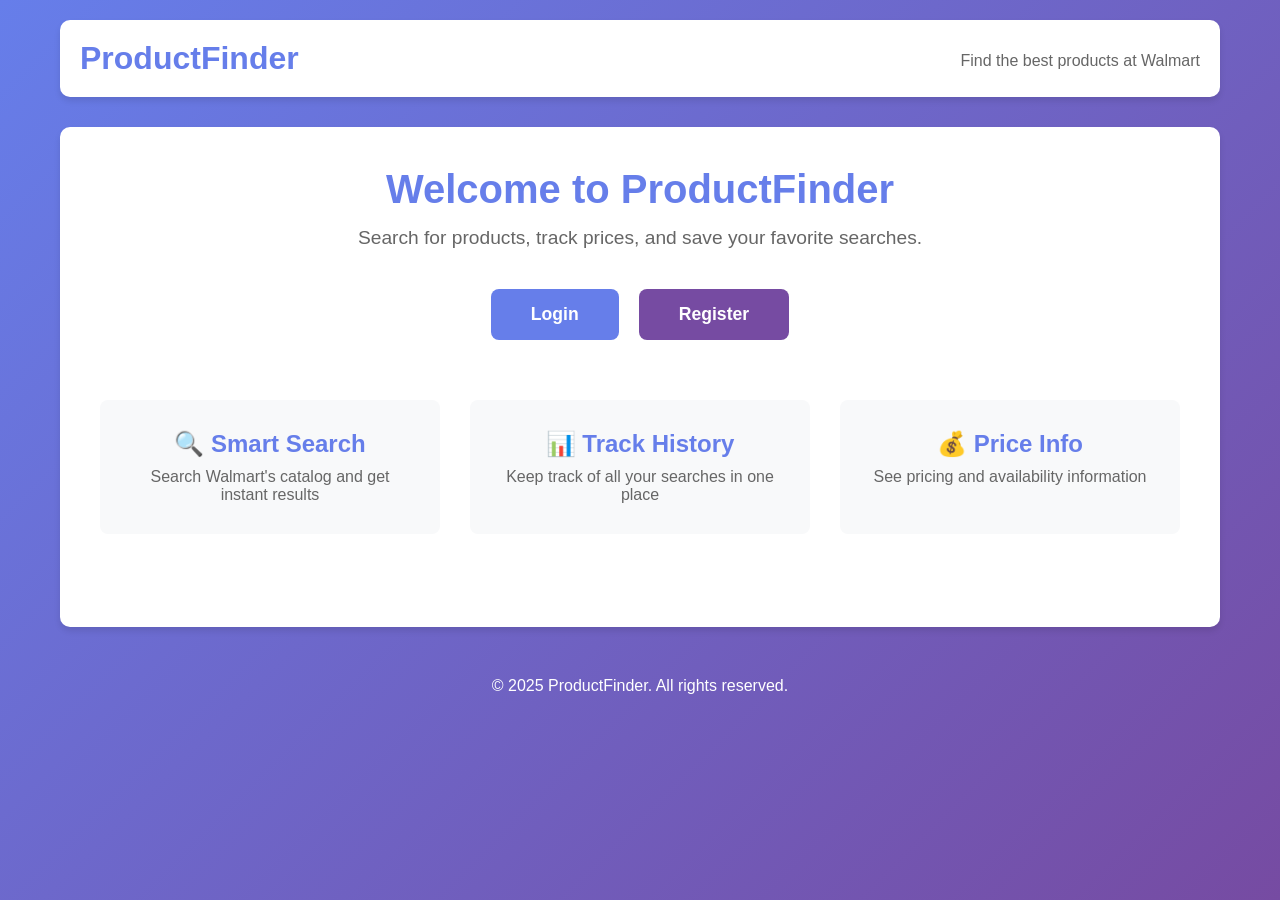
<file: frontend/index.html>
<!DOCTYPE html>
<html lang="en">
<head>
    <meta charset="UTF-8">
    <meta name="viewport" content="width=device-width, initial-scale=1.0">
    <title>ProductFinder - Home</title>
    <link rel="stylesheet" href="/static/css/style.css">
</head>
<body>
    <div class="container">
        <header>
            <h1>ProductFinder</h1>
            <p class="tagline">Find the best products at Walmart</p>
        </header>

        <main class="welcome-section">
            <div class="hero">
                <h2>Welcome to ProductFinder</h2>
                <p>Search for products, track prices, and save your favorite searches.</p>
            </div>

            <div class="cta-buttons">
                <a href="/login" class="btn btn-primary">Login</a>
                <a href="/register" class="btn btn-secondary">Register</a>
            </div>

            <div class="features">
                <div class="feature-card">
                    <h3>🔍 Smart Search</h3>
                    <p>Search Walmart's catalog and get instant results</p>
                </div>
                <div class="feature-card">
                    <h3>📊 Track History</h3>
                    <p>Keep track of all your searches in one place</p>
                </div>
                <div class="feature-card">
                    <h3>💰 Price Info</h3>
                    <p>See pricing and availability information</p>
                </div>
            </div>
        </main>

        <footer>
            <p>&copy; 2025 ProductFinder. All rights reserved.</p>
        </footer>
    </div>
</body>
</html>
</file>
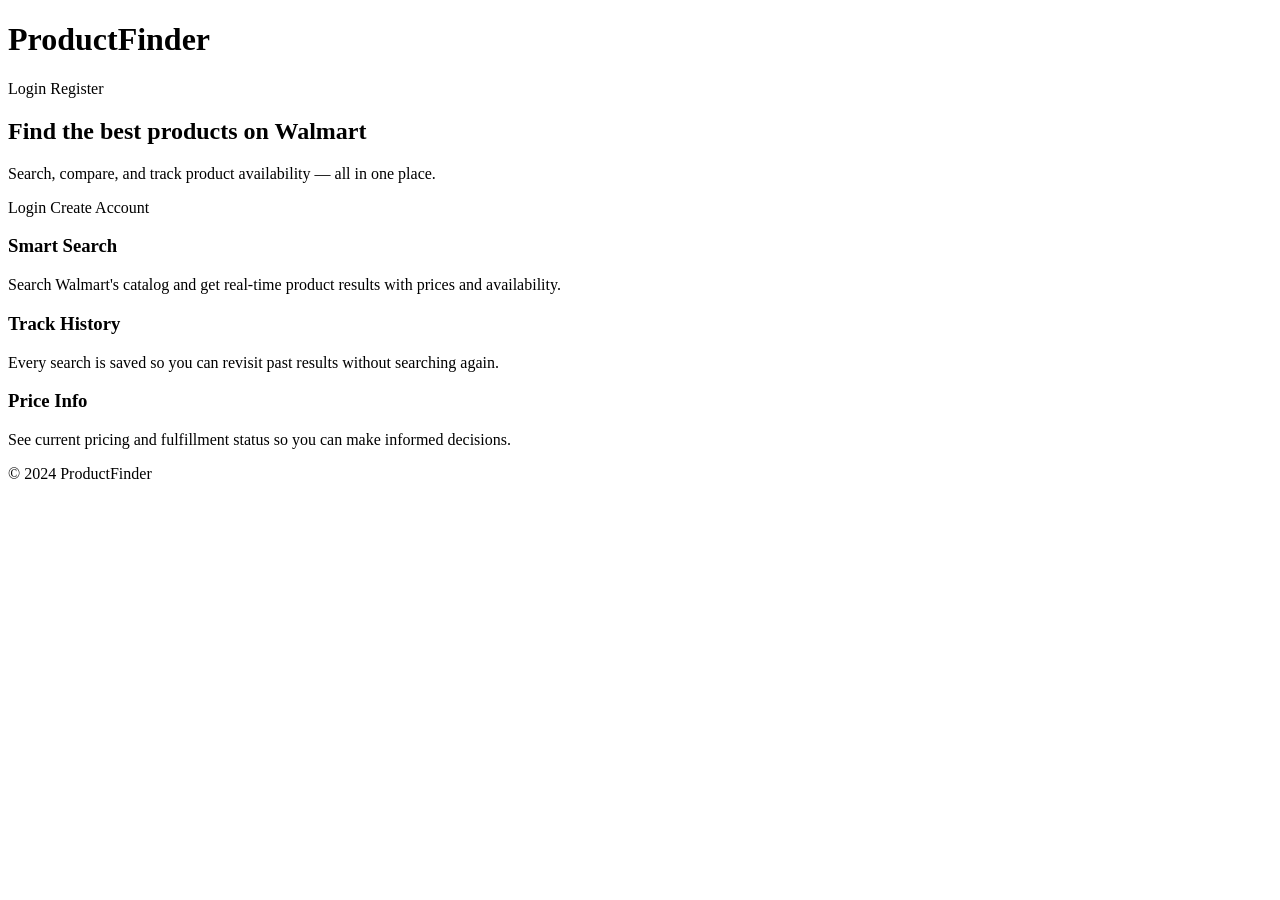
<file: productfinder-java/src/main/resources/templates/index.html>
<!DOCTYPE html>
<html lang="en" xmlns:th="http://www.thymeleaf.org">
<head>
    <meta charset="UTF-8">
    <meta name="viewport" content="width=device-width, initial-scale=1.0">
    <title>ProductFinder</title>
    <link rel="stylesheet" th:href="@{/css/style.css}">
</head>
<body>
    <header>
        <h1>ProductFinder</h1>
        <nav>
            <a th:href="@{/login}">Login</a>
            <a th:href="@{/register}">Register</a>
        </nav>
    </header>

    <main>
        <section class="welcome-section">
            <div class="hero">
                <h2>Find the best products on Walmart</h2>
                <p>Search, compare, and track product availability — all in one place.</p>
                <div class="cta-buttons">
                    <a th:href="@{/login}" class="btn btn-primary">Login</a>
                    <a th:href="@{/register}" class="btn btn-secondary">Create Account</a>
                </div>
            </div>

            <div class="features">
                <div class="feature-card">
                    <h3>Smart Search</h3>
                    <p>Search Walmart's catalog and get real-time product results with prices and availability.</p>
                </div>
                <div class="feature-card">
                    <h3>Track History</h3>
                    <p>Every search is saved so you can revisit past results without searching again.</p>
                </div>
                <div class="feature-card">
                    <h3>Price Info</h3>
                    <p>See current pricing and fulfillment status so you can make informed decisions.</p>
                </div>
            </div>
        </section>
    </main>

    <footer>
        <p>&copy; 2024 ProductFinder</p>
    </footer>
</body>
</html>
</file>
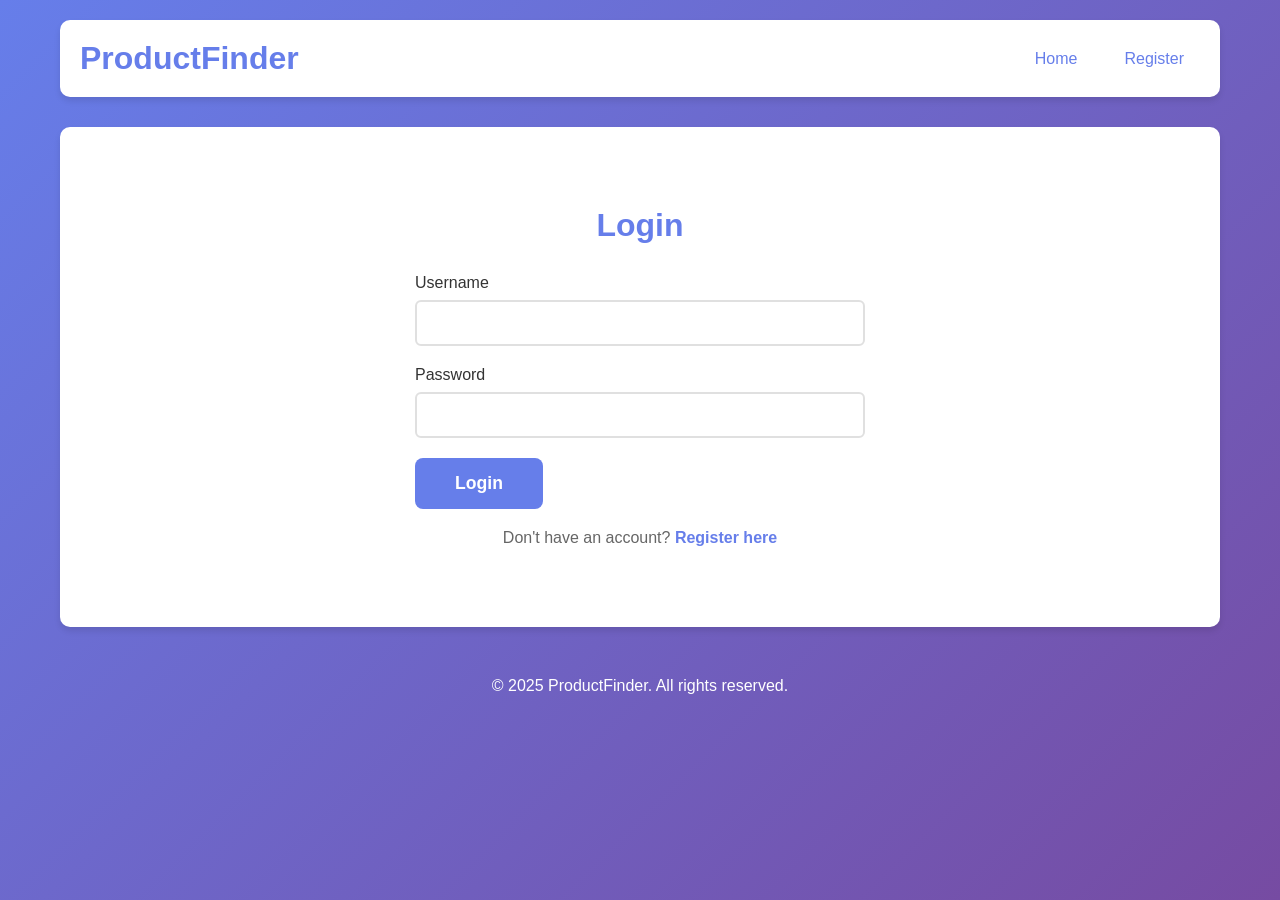
<file: frontend/login.html>
<!DOCTYPE html>
<html lang="en">
<head>
    <meta charset="UTF-8">
    <meta name="viewport" content="width=device-width, initial-scale=1.0">
    <title>Login - ProductFinder</title>
    <link rel="stylesheet" href="/static/css/style.css">
</head>
<body>
    <div class="container">
        <header>
            <h1>ProductFinder</h1>
            <nav>
                <a href="/">Home</a>
                <a href="/register">Register</a>
            </nav>
        </header>

        <main class="auth-section">
            <div class="auth-card">
                <h2>Login</h2>
                <form id="loginForm">
                    <div class="form-group">
                        <label for="username">Username</label>
                        <input type="text" id="username" name="username" required>
                    </div>

                    <div class="form-group">
                        <label for="password">Password</label>
                        <input type="password" id="password" name="password" required>
                    </div>

                    <div id="message" class="message"></div>

                    <button type="submit" class="btn btn-primary">Login</button>
                </form>

                <p class="auth-link">Don't have an account? <a href="/register">Register here</a></p>
            </div>
        </main>

        <footer>
            <p>&copy; 2025 ProductFinder. All rights reserved.</p>
        </footer>
    </div>

    <script src="/static/js/login.js"></script>
</body>
</html>
</file>
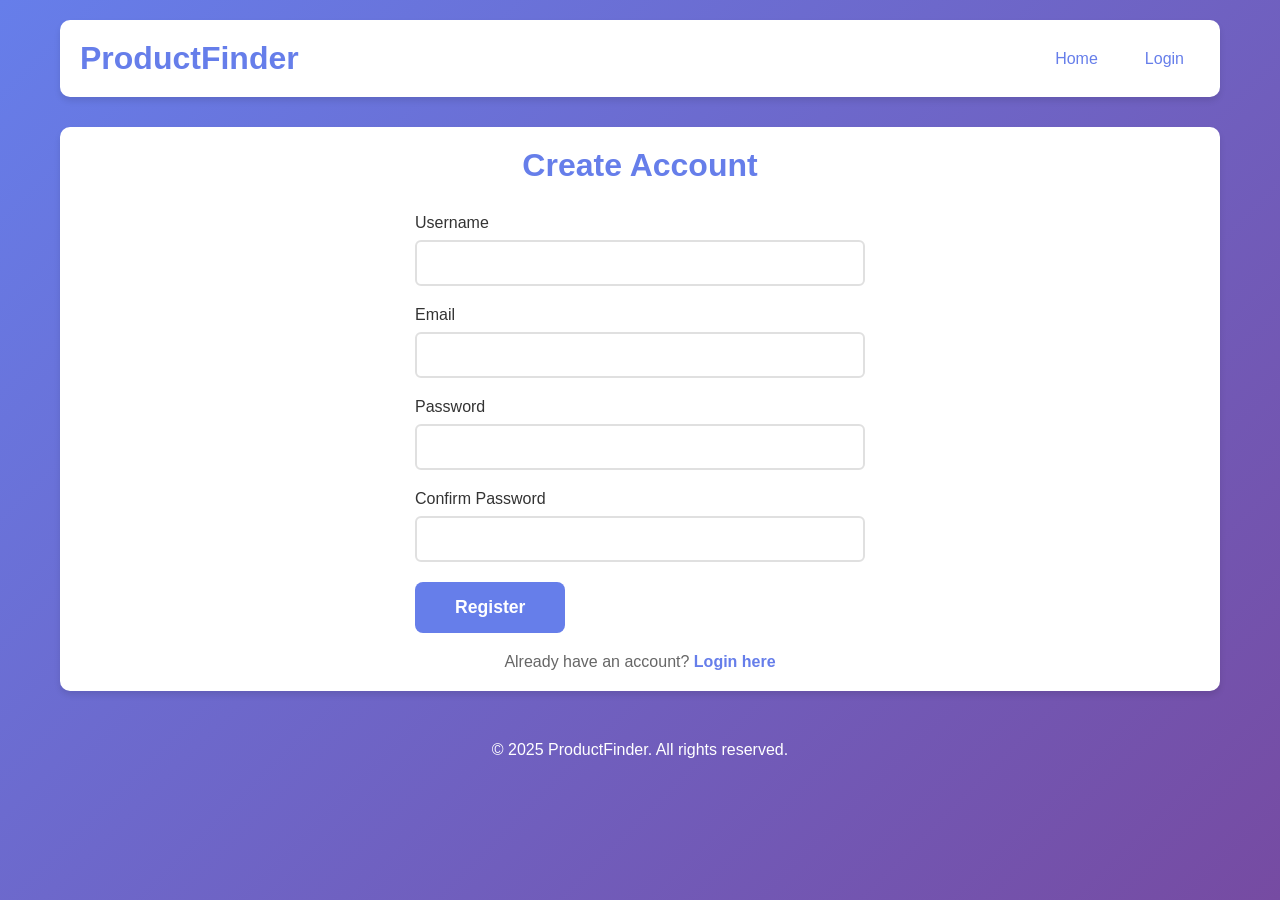
<file: frontend/register.html>
<!DOCTYPE html>
<html lang="en">
<head>
    <meta charset="UTF-8">
    <meta name="viewport" content="width=device-width, initial-scale=1.0">
    <title>Register - ProductFinder</title>
    <link rel="stylesheet" href="/static/css/style.css">
</head>
<body>
    <div class="container">
        <header>
            <h1>ProductFinder</h1>
            <nav>
                <a href="/">Home</a>
                <a href="/login">Login</a>
            </nav>
        </header>

        <main class="auth-section">
            <div class="auth-card">
                <h2>Create Account</h2>
                <form id="registerForm">
                    <div class="form-group">
                        <label for="username">Username</label>
                        <input type="text" id="username" name="username" required>
                    </div>

                    <div class="form-group">
                        <label for="email">Email</label>
                        <input type="email" id="email" name="email" required>
                    </div>

                    <div class="form-group">
                        <label for="password">Password</label>
                        <input type="password" id="password" name="password" required minlength="6">
                    </div>

                    <div class="form-group">
                        <label for="confirmPassword">Confirm Password</label>
                        <input type="password" id="confirmPassword" name="confirmPassword" required>
                    </div>

                    <div id="message" class="message"></div>

                    <button type="submit" class="btn btn-primary">Register</button>
                </form>

                <p class="auth-link">Already have an account? <a href="/login">Login here</a></p>
            </div>
        </main>

        <footer>
            <p>&copy; 2025 ProductFinder. All rights reserved.</p>
        </footer>
    </div>

    <script src="/static/js/register.js"></script>
</body>
</html>
</file>
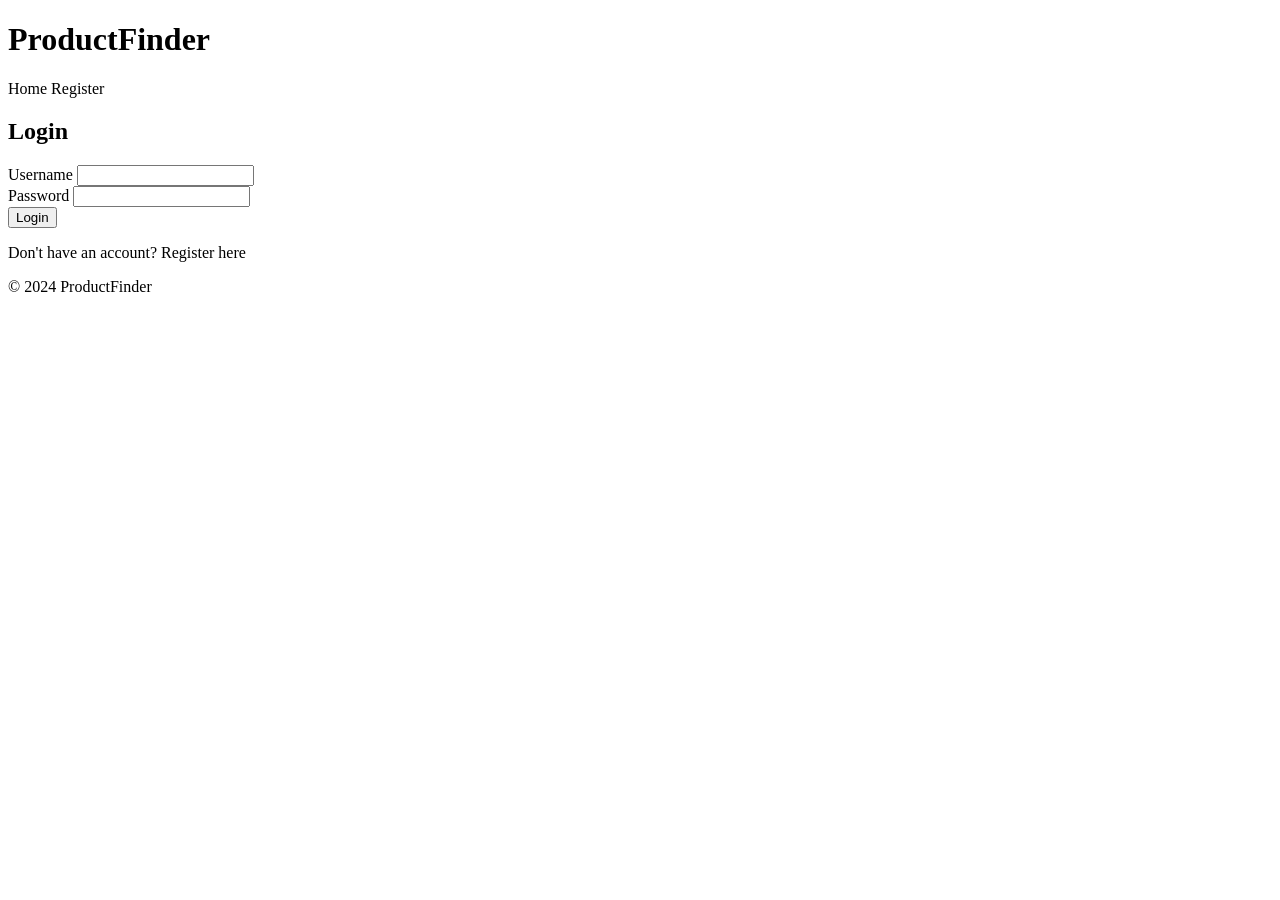
<file: productfinder-java/src/main/resources/templates/login.html>
<!DOCTYPE html>
<html lang="en" xmlns:th="http://www.thymeleaf.org">
<head>
    <meta charset="UTF-8">
    <meta name="viewport" content="width=device-width, initial-scale=1.0">
    <title>Login — ProductFinder</title>
    <link rel="stylesheet" th:href="@{/css/style.css}">
</head>
<body>
    <header>
        <h1>ProductFinder</h1>
        <nav>
            <a th:href="@{/}">Home</a>
            <a th:href="@{/register}">Register</a>
        </nav>
    </header>

    <main>
        <div class="form-container">
            <h2>Login</h2>
            <div id="message" class="message" style="display:none;"></div>

            <form id="loginForm">
                <div class="form-group">
                    <label for="username">Username</label>
                    <input type="text" id="username" name="username" required autocomplete="username">
                </div>
                <div class="form-group">
                    <label for="password">Password</label>
                    <input type="password" id="password" name="password" required autocomplete="current-password">
                </div>
                <button type="submit" class="btn btn-primary btn-full">Login</button>
            </form>

            <p class="form-footer">
                Don't have an account? <a th:href="@{/register}">Register here</a>
            </p>
        </div>
    </main>

    <footer>
        <p>&copy; 2024 ProductFinder</p>
    </footer>

    <script th:src="@{/js/login.js}"></script>
</body>
</html>
</file>
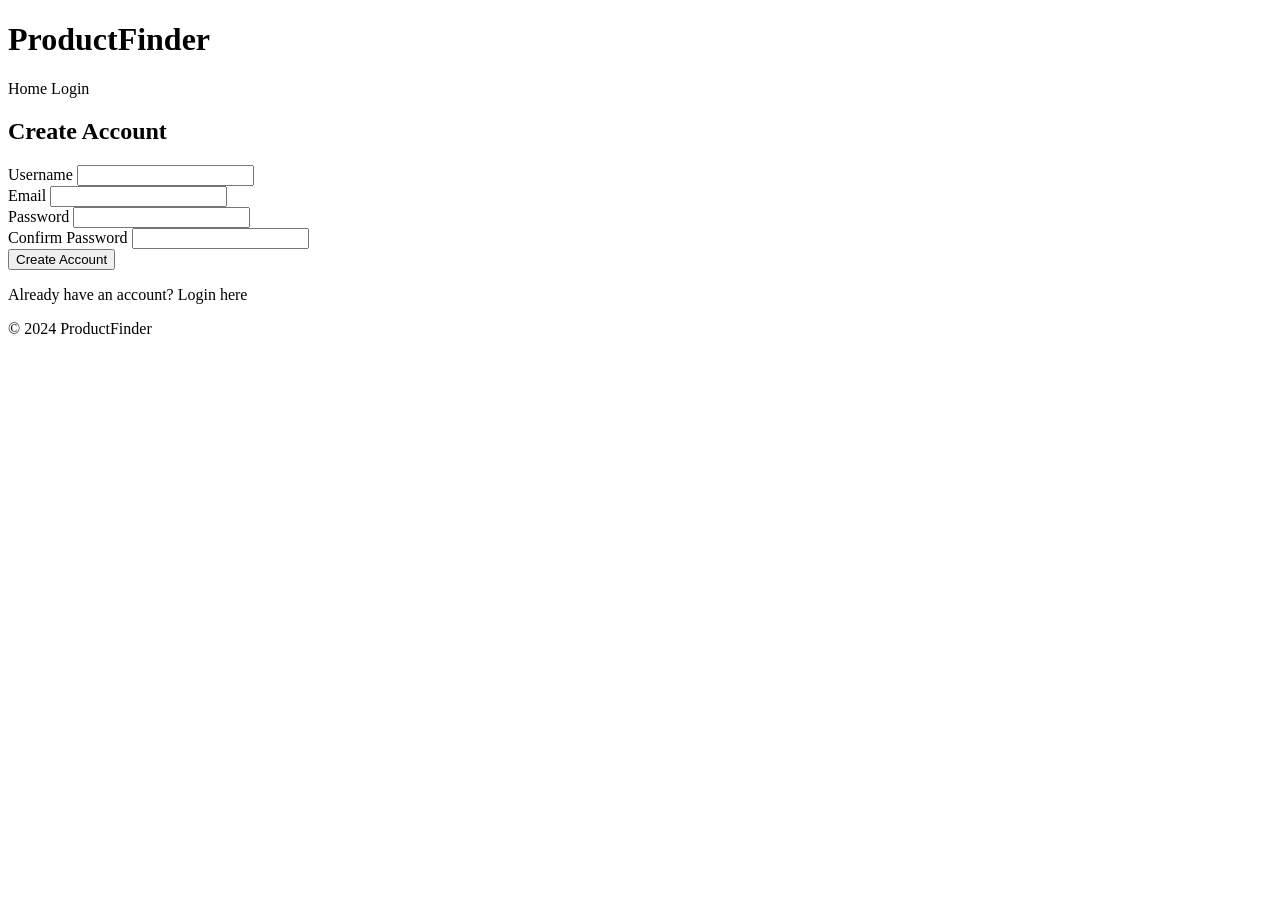
<file: productfinder-java/src/main/resources/templates/register.html>
<!DOCTYPE html>
<html lang="en" xmlns:th="http://www.thymeleaf.org">
<head>
    <meta charset="UTF-8">
    <meta name="viewport" content="width=device-width, initial-scale=1.0">
    <title>Register — ProductFinder</title>
    <link rel="stylesheet" th:href="@{/css/style.css}">
</head>
<body>
    <header>
        <h1>ProductFinder</h1>
        <nav>
            <a th:href="@{/}">Home</a>
            <a th:href="@{/login}">Login</a>
        </nav>
    </header>

    <main>
        <div class="form-container">
            <h2>Create Account</h2>
            <div id="message" class="message" style="display:none;"></div>

            <form id="registerForm">
                <div class="form-group">
                    <label for="username">Username</label>
                    <input type="text" id="username" name="username" required
                           minlength="3" maxlength="50" autocomplete="username">
                </div>
                <div class="form-group">
                    <label for="email">Email</label>
                    <input type="email" id="email" name="email" required autocomplete="email">
                </div>
                <div class="form-group">
                    <label for="password">Password</label>
                    <input type="password" id="password" name="password" required
                           minlength="6" autocomplete="new-password">
                </div>
                <div class="form-group">
                    <label for="confirmPassword">Confirm Password</label>
                    <input type="password" id="confirmPassword" name="confirmPassword" required
                           minlength="6" autocomplete="new-password">
                </div>
                <button type="submit" class="btn btn-primary btn-full">Create Account</button>
            </form>

            <p class="form-footer">
                Already have an account? <a th:href="@{/login}">Login here</a>
            </p>
        </div>
    </main>

    <footer>
        <p>&copy; 2024 ProductFinder</p>
    </footer>

    <script th:src="@{/js/register.js}"></script>
</body>
</html>
</file>
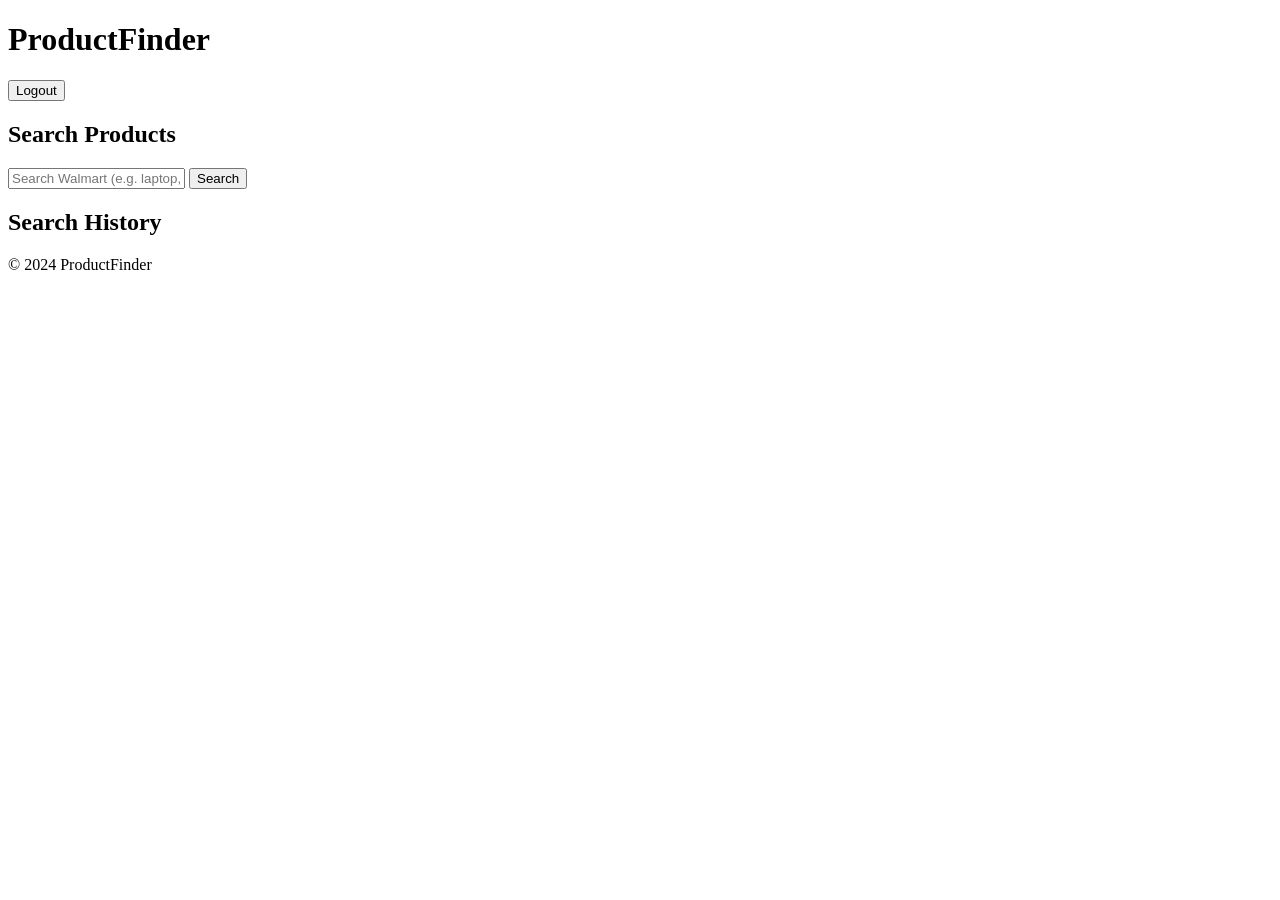
<file: productfinder-java/src/main/resources/templates/search.html>
<!DOCTYPE html>
<html lang="en" xmlns:th="http://www.thymeleaf.org">
<head>
    <meta charset="UTF-8">
    <meta name="viewport" content="width=device-width, initial-scale=1.0">
    <title>Search — ProductFinder</title>
    <link rel="stylesheet" th:href="@{/css/style.css}">
</head>
<body>
    <header>
        <h1>ProductFinder</h1>
        <div class="header-right">
            <span id="userInfo"></span>
            <button id="logoutBtn" class="btn btn-secondary btn-sm">Logout</button>
        </div>
    </header>

    <main>
        <div class="search-section">

            <!-- Left column: search form + results -->
            <div class="search-container">
                <h2>Search Products</h2>

                <form id="searchForm">
                    <div class="search-input-row">
                        <input type="text" id="searchQuery"
                               placeholder="Search Walmart (e.g. laptop, headphones)..."
                               required maxlength="200">
                        <button type="submit" class="btn btn-primary">Search</button>
                    </div>
                </form>

                <div id="message" class="message" style="display:none;"></div>
                <div id="loading" class="loading" style="display:none;">Searching Walmart...</div>
                <div id="results"></div>
            </div>

            <!-- Right column: search history -->
            <div class="history-container">
                <h2>Search History</h2>
                <div id="history"></div>
            </div>

        </div>
    </main>

    <footer>
        <p>&copy; 2024 ProductFinder</p>
    </footer>

    <script th:src="@{/js/search.js}"></script>
</body>
</html>
</file>
<file: static/css/style.css>
* {
    margin: 0;
    padding: 0;
    box-sizing: border-box;
}

body {
    font-family: -apple-system, BlinkMacSystemFont, 'Segoe UI', Roboto, Oxygen, Ubuntu, Cantarell, sans-serif;
    background: linear-gradient(135deg, #667eea 0%, #764ba2 100%);
    min-height: 100vh;
    color: #333;
}

.container {
    max-width: 1200px;
    margin: 0 auto;
    padding: 20px;
}

header {
    background: white;
    padding: 20px;
    border-radius: 10px;
    margin-bottom: 30px;
    box-shadow: 0 4px 6px rgba(0, 0, 0, 0.1);
    display: flex;
    justify-content: space-between;
    align-items: center;
}

header h1 {
    color: #667eea;
    font-size: 2em;
}

header nav {
    display: flex;
    gap: 15px;
    align-items: center;
}

header nav a,
header nav span {
    color: #667eea;
    text-decoration: none;
    padding: 8px 16px;
    border-radius: 5px;
    transition: background 0.3s;
}

header nav a:hover {
    background: #f0f0f0;
}

.tagline {
    color: #666;
    margin-top: 5px;
}

main {
    background: white;
    padding: 40px;
    border-radius: 10px;
    box-shadow: 0 4px 6px rgba(0, 0, 0, 0.1);
    min-height: 500px;
}

/* Welcome Section */
.welcome-section {
    text-align: center;
}

.hero {
    margin-bottom: 40px;
}

.hero h2 {
    font-size: 2.5em;
    color: #667eea;
    margin-bottom: 15px;
}

.hero p {
    font-size: 1.2em;
    color: #666;
}

.cta-buttons {
    display: flex;
    gap: 20px;
    justify-content: center;
    margin-bottom: 60px;
}

.btn {
    padding: 15px 40px;
    border-radius: 8px;
    text-decoration: none;
    font-size: 1.1em;
    font-weight: 600;
    transition: transform 0.2s, box-shadow 0.2s;
    display: inline-block;
    border: none;
    cursor: pointer;
}

.btn:hover {
    transform: translateY(-2px);
    box-shadow: 0 6px 12px rgba(0, 0, 0, 0.15);
}

.btn-primary {
    background: #667eea;
    color: white;
}

.btn-secondary {
    background: #764ba2;
    color: white;
}

.features {
    display: grid;
    grid-template-columns: repeat(auto-fit, minmax(250px, 1fr));
    gap: 30px;
    margin-top: 40px;
}

.feature-card {
    padding: 30px;
    background: #f8f9fa;
    border-radius: 8px;
    text-align: center;
}

.feature-card h3 {
    font-size: 1.5em;
    margin-bottom: 10px;
    color: #667eea;
}

.feature-card p {
    color: #666;
}

/* Auth Section */
.auth-section {
    display: flex;
    justify-content: center;
    align-items: center;
    padding: 20px;
}

.auth-card {
    width: 100%;
    max-width: 450px;
}

.auth-card h2 {
    color: #667eea;
    margin-bottom: 30px;
    text-align: center;
    font-size: 2em;
}

.form-group {
    margin-bottom: 20px;
}

.form-group label {
    display: block;
    margin-bottom: 8px;
    color: #333;
    font-weight: 500;
}

.form-group input {
    width: 100%;
    padding: 12px;
    border: 2px solid #e0e0e0;
    border-radius: 6px;
    font-size: 1em;
    transition: border-color 0.3s;
}

.form-group input:focus {
    outline: none;
    border-color: #667eea;
}

.auth-link {
    text-align: center;
    margin-top: 20px;
    color: #666;
}

.auth-link a {
    color: #667eea;
    text-decoration: none;
    font-weight: 600;
}

.auth-link a:hover {
    text-decoration: underline;
}

.message {
    padding: 12px;
    border-radius: 6px;
    margin-bottom: 20px;
    display: none;
}

.message.error {
    background: #fee;
    color: #c33;
    border: 1px solid #fcc;
    display: block;
}

.message.success {
    background: #efe;
    color: #3c3;
    border: 1px solid #cfc;
    display: block;
}

/* Search Section */
.search-section {
    display: grid;
    grid-template-columns: 1fr 300px;
    gap: 30px;
}

.search-container h2 {
    color: #667eea;
    margin-bottom: 20px;
}

.search-input-group {
    display: flex;
    gap: 10px;
    margin-bottom: 20px;
}

.search-input-group input {
    flex: 1;
    padding: 12px;
    border: 2px solid #e0e0e0;
    border-radius: 6px;
    font-size: 1em;
}

.search-input-group input:focus {
    outline: none;
    border-color: #667eea;
}

.loading {
    text-align: center;
    padding: 20px;
    color: #667eea;
    font-size: 1.2em;
}

.results-container {
    margin-top: 30px;
}

.product-card {
    background: #f8f9fa;
    padding: 20px;
    border-radius: 8px;
    margin-bottom: 15px;
    transition: transform 0.2s;
}

.product-card:hover {
    transform: translateX(5px);
    box-shadow: 0 4px 8px rgba(0, 0, 0, 0.1);
}

.product-card h4 {
    color: #333;
    margin-bottom: 10px;
    font-size: 1.1em;
}

.product-card .product-info {
    display: flex;
    gap: 20px;
    margin-top: 10px;
    font-size: 0.9em;
    color: #666;
}

.product-card .product-price {
    color: #667eea;
    font-weight: 600;
}

.product-card .product-status {
    color: #28a745;
}

.product-card a {
    color: #667eea;
    text-decoration: none;
    display: inline-block;
    margin-top: 10px;
}

.product-card a:hover {
    text-decoration: underline;
}

.history-container {
    background: #f8f9fa;
    padding: 20px;
    border-radius: 8px;
    height: fit-content;
}

.history-container h3 {
    color: #667eea;
    margin-bottom: 15px;
}

.history-list {
    display: flex;
    flex-direction: column;
    gap: 10px;
}

.history-item {
    background: white;
    padding: 15px;
    border-radius: 6px;
    cursor: pointer;
    transition: background 0.2s;
}

.history-item:hover {
    background: #e9ecef;
}

.history-item .query {
    font-weight: 600;
    color: #333;
    margin-bottom: 5px;
}

.history-item .meta {
    font-size: 0.85em;
    color: #666;
}

footer {
    text-align: center;
    padding: 20px;
    color: white;
    margin-top: 30px;
}

/* Responsive */
@media (max-width: 768px) {
    .search-section {
        grid-template-columns: 1fr;
    }

    .cta-buttons {
        flex-direction: column;
        align-items: center;
    }

    .features {
        grid-template-columns: 1fr;
    }

    header {
        flex-direction: column;
        text-align: center;
    }
}
</file>
